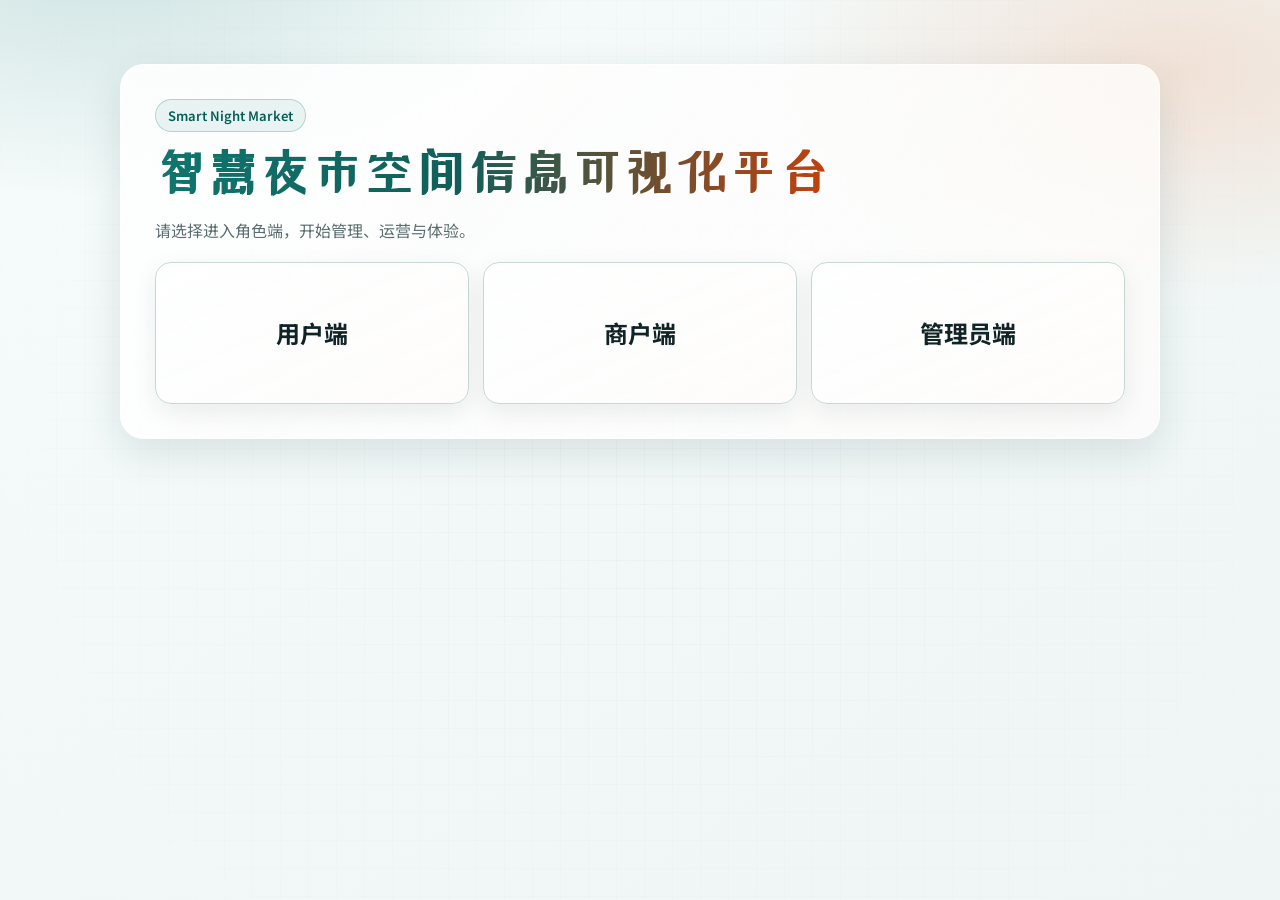
<file: frontend/index.html>
﻿<!doctype html>
<html lang="zh-CN">
  <head>
    <meta charset="UTF-8" />
    <meta name="viewport" content="width=device-width, initial-scale=1.0" />
    <title>智慧夜市平台-首页</title>
    <link rel="stylesheet" href="./styles.css" />
  </head>
  <body>
    <main class="container">
      <section class="landing">
        <p class="hero-badge">Smart Night Market</p>
        <h1 class="hero-title">
          <span class="title-gradient">智慧夜市空间信息可视化平台</span>
        </h1>
        <p class="hint">请选择进入角色端，开始管理、运营与体验。</p>
        <section class="role-grid">
          <a class="role-card" href="./login.html?role=user">用户端</a>
          <a class="role-card" href="./login.html?role=merchant">商户端</a>
          <a class="role-card" href="./login.html?role=admin">管理员端</a>
        </section>
      </section>
    </main>
  </body>
</html>
</file>
<file: frontend/styles.css>
﻿@import url("https://fonts.googleapis.com/css2?family=ZCOOL+XiaoWei&family=Noto+Sans+SC:wght@400;500;700&display=swap");

:root {
  --bg: #eff6f6;
  --card: rgba(255, 255, 255, 0.88);
  --card-strong: #ffffff;
  --text: #102326;
  --accent: #0f766e;
  --accent-2: #ea580c;
  --border: #c6d9d7;
  --muted: #5b6d70;
  --ring: rgba(15, 118, 110, 0.26);
  --shadow: 0 14px 40px rgba(19, 57, 64, 0.12);
}

* {
  box-sizing: border-box;
}

html,
body {
  min-height: 100%;
}

body {
  margin: 0;
  font-family: "Noto Sans SC", "PingFang SC", "Microsoft YaHei", sans-serif;
  color: var(--text);
  background:
    radial-gradient(50rem 30rem at 8% -10%, rgba(15, 118, 110, 0.2), transparent 60%),
    radial-gradient(45rem 24rem at 92% 8%, rgba(234, 88, 12, 0.14), transparent 58%),
    linear-gradient(145deg, #f6fbfb 0%, #eef5f4 100%);
}

body::before {
  content: "";
  position: fixed;
  inset: 0;
  pointer-events: none;
  background-image: linear-gradient(rgba(16, 35, 38, 0.02) 1px, transparent 1px),
    linear-gradient(90deg, rgba(16, 35, 38, 0.02) 1px, transparent 1px);
  background-size: 28px 28px;
  mask-image: radial-gradient(circle at center, black 20%, transparent 100%);
}

h1,
h2,
h3 {
  font-family: "ZCOOL XiaoWei", serif;
  letter-spacing: 0.02em;
}

h2 {
  margin: 0 0 10px;
  font-size: 26px;
}

h3 {
  margin: 12px 0 8px;
}

.container {
  width: min(1040px, 92vw);
  margin: 0 auto;
  padding: 28px 0;
}

.page {
  width: min(1040px, 92vw);
  margin: 0 auto;
  padding: 16px 0;
}

.stack-gap {
  display: grid;
  gap: 16px;
}

.grid-two {
  display: grid;
  gap: 16px;
  grid-template-columns: minmax(300px, 2fr) minmax(260px, 1fr);
}

.hint {
  color: var(--muted);
}

.landing {
  margin-top: clamp(16px, 4vh, 48px);
  padding: clamp(20px, 3vw, 34px);
  border-radius: 24px;
  border: 1px solid rgba(255, 255, 255, 0.65);
  background:
    linear-gradient(135deg, rgba(255, 255, 255, 0.9), rgba(255, 255, 255, 0.72)),
    linear-gradient(120deg, rgba(15, 118, 110, 0.04), rgba(234, 88, 12, 0.04));
  box-shadow: var(--shadow);
  animation: lift-in 520ms ease-out both;
}

.hero-badge {
  display: inline-block;
  margin: 0;
  padding: 6px 12px;
  border-radius: 999px;
  border: 1px solid rgba(15, 118, 110, 0.25);
  background: rgba(15, 118, 110, 0.08);
  color: #065f56;
  font-size: 13px;
  font-weight: 600;
}

.hero-title {
  margin: 12px 0 8px;
  font-size: clamp(32px, 4.4vw, 50px);
  line-height: 1.15;
}

.title-gradient {
  background: linear-gradient(90deg, #0f766e 0%, #115e59 45%, #c2410c 100%);
  -webkit-background-clip: text;
  background-clip: text;
  color: transparent;
}

.role-grid {
  margin-top: 20px;
  display: grid;
  gap: 14px;
  grid-template-columns: repeat(3, minmax(180px, 1fr));
}

.role-card {
  display: flex;
  align-items: center;
  justify-content: center;
  min-height: 142px;
  background:
    linear-gradient(160deg, rgba(255, 255, 255, 0.96), rgba(255, 255, 255, 0.82)),
    linear-gradient(120deg, rgba(15, 118, 110, 0.08), rgba(234, 88, 12, 0.08));
  border: 1px solid var(--border);
  border-radius: 16px;
  text-decoration: none;
  color: var(--text);
  font-size: 24px;
  font-weight: 700;
  box-shadow: 0 8px 24px rgba(16, 35, 38, 0.08);
  transition: transform 180ms ease, box-shadow 180ms ease, border-color 180ms ease, color 180ms ease;
}

.role-card:hover {
  transform: translateY(-3px);
  border-color: rgba(15, 118, 110, 0.4);
  box-shadow: 0 14px 28px rgba(16, 35, 38, 0.16);
  color: var(--accent);
}

.form-wrap {
  max-width: 500px;
  padding-top: clamp(18px, 5vh, 56px);
}

.card {
  background: var(--card);
  border: 1px solid rgba(198, 217, 215, 0.9);
  border-radius: 14px;
  padding: 14px;
  backdrop-filter: blur(4px);
  box-shadow: 0 8px 20px rgba(16, 35, 38, 0.08);
}

.card > :first-child {
  margin-top: 0;
}

.card > :last-child {
  margin-bottom: 0;
}

.form-grid {
  display: grid;
  gap: 10px;
}

label {
  display: grid;
  gap: 4px;
}

input,
textarea,
select,
button {
  font: inherit;
  border-radius: 10px;
  border: 1px solid var(--border);
  padding: 9px 10px;
  transition: border-color 140ms ease, box-shadow 140ms ease, background-color 140ms ease, color 140ms ease;
}

input,
textarea,
select {
  background: var(--card-strong);
}

button {
  cursor: pointer;
  background: linear-gradient(180deg, #ffffff, #f5faf9);
  font-weight: 600;
}

button:hover {
  border-color: var(--accent);
  color: var(--accent);
  background: linear-gradient(180deg, #ffffff, #ecf8f6);
}

input:focus-visible,
textarea:focus-visible,
select:focus-visible,
button:focus-visible,
.nav-btn:focus-visible,
.role-card:focus-visible {
  outline: none;
  border-color: var(--accent);
  box-shadow: 0 0 0 4px var(--ring);
}

.topbar {
  position: sticky;
  top: 0;
  z-index: 20;
  margin: 12px auto 0;
  width: min(1040px, 92vw);
  border: 1px solid rgba(198, 217, 215, 0.9);
  border-radius: 14px;
  background: rgba(255, 255, 255, 0.86);
  backdrop-filter: blur(8px);
  padding: 12px 14px;
  display: flex;
  justify-content: space-between;
  align-items: center;
  box-shadow: 0 10px 26px rgba(16, 35, 38, 0.1);
}

.topbar h1 {
  margin: 0;
  font-size: 24px;
}

.topbar > div {
  display: flex;
  gap: 9px;
  flex-wrap: wrap;
}

.nav-btn {
  display: inline-flex;
  align-items: center;
  text-decoration: none;
  color: var(--text);
  border: 1px solid var(--border);
  border-radius: 10px;
  padding: 8px 10px;
  background: linear-gradient(180deg, #ffffff, #f4faf9);
  font-weight: 500;
}

.nav-btn:hover {
  border-color: var(--accent);
  color: var(--accent);
}

.nav-card {
  text-decoration: none;
  color: inherit;
  transition: transform 180ms ease, box-shadow 180ms ease;
}

.nav-card:hover {
  border-color: var(--accent);
  transform: translateY(-2px);
  box-shadow: 0 10px 20px rgba(16, 35, 38, 0.12);
}

.map-box {
  border: 1px solid var(--border);
  border-radius: 14px;
  overflow: hidden;
  min-height: 420px;
  box-shadow: inset 0 0 0 1px rgba(255, 255, 255, 0.45);
}

.map-box + .card {
  margin-top: 14px;
}

.map-mid {
  min-height: 360px;
}

.side-panel {
  max-height: calc(100vh - 130px);
  overflow: auto;
}

.inline-form {
  display: flex;
  gap: 10px;
  align-items: center;
  flex-wrap: wrap;
  margin-bottom: 10px;
  padding: 8px;
  border-radius: 12px;
  background: rgba(255, 255, 255, 0.52);
  border: 1px dashed rgba(198, 217, 215, 0.95);
}

.inline-form input,
.inline-form select {
  min-height: 38px;
}

.panel-actions {
  display: flex;
  gap: 8px;
  margin-top: 8px;
}

.list {
  list-style: none;
  padding: 0;
  margin: 10px 0 0;
}

.list-item {
  border: 1px solid var(--border);
  border-radius: 10px;
  padding: 10px;
  margin-bottom: 10px;
  background: rgba(255, 255, 255, 0.7);
  box-shadow: 0 6px 14px rgba(16, 35, 38, 0.06);
}

.list-item.active {
  border-color: var(--accent);
  background: rgba(15, 118, 110, 0.08);
  box-shadow: 0 0 0 2px var(--ring);
}

.list > li:not(.list-item) {
  border: 1px dashed var(--border);
  border-radius: 10px;
  padding: 10px;
  color: var(--muted);
  background: rgba(255, 255, 255, 0.6);
}

.reply-box {
  margin-top: 6px;
  padding: 6px 8px;
  border-left: 3px solid #f59e0b;
  background: #fff8ea;
}

.image-zoom-trigger {
  padding: 0;
  border: 0;
  background: transparent;
  line-height: 0;
  cursor: zoom-in;
}

.image-zoom-trigger:hover {
  background: transparent;
  color: inherit;
}

.stall-thumb {
  width: 100%;
  max-width: 240px;
  max-height: 140px;
  object-fit: cover;
  border: 1px solid var(--border);
  border-radius: 8px;
  margin-top: 6px;
}

.popup-thumb {
  width: 180px;
  max-height: 120px;
  object-fit: cover;
  border: 1px solid var(--border);
  border-radius: 6px;
  margin: 6px 0;
}

.image-grid {
  display: flex;
  flex-wrap: wrap;
  gap: 8px;
  margin-top: 6px;
}

.image-grid .stall-thumb {
  width: 160px;
  max-width: 160px;
  height: 100px;
  max-height: 100px;
  margin-top: 0;
}

.modal {
  position: fixed;
  inset: 0;
  background: rgba(15, 23, 42, 0.42);
  display: flex;
  align-items: center;
  justify-content: center;
  z-index: 999;
  padding: 18px;
}

.modal-card {
  width: min(520px, 92vw);
  background: #fff;
  border: 1px solid var(--border);
  border-radius: 12px;
  padding: 14px;
  box-shadow: 0 12px 32px rgba(16, 35, 38, 0.16);
}

.modal-card-wide {
  width: min(860px, 95vw);
  max-height: 90vh;
  overflow: auto;
}

.modal-card-admin-preview {
  width: min(1120px, 96vw);
  max-height: 92vh;
  overflow: auto;
}

.admin-preview-toolbar {
  display: flex;
  justify-content: space-between;
  align-items: flex-start;
  gap: 12px;
}

.admin-preview-actions {
  display: flex;
  gap: 8px;
  flex-wrap: wrap;
  justify-content: flex-end;
  margin: 8px 0 12px;
}

.admin-preview-grid {
  align-items: start;
}

.context-card {
  border: 1px dashed var(--border);
  border-radius: 10px;
  padding: 10px;
  background: rgba(255, 255, 255, 0.78);
  display: grid;
  gap: 6px;
}

.preview-notice {
  min-height: 20px;
}

.preview-notice-error {
  color: #b91c1c;
}

.preview-notice-warn {
  color: #b45309;
}

.status-badge {
  display: inline-flex;
  align-items: center;
  justify-content: center;
  min-width: 64px;
  padding: 2px 8px;
  border-radius: 999px;
  font-size: 12px;
  font-weight: 700;
  border: 1px solid currentColor;
  margin-left: 4px;
}

.status-pending {
  color: #b45309;
  background: #fff7ed;
}

.status-approved,
.status-active {
  color: #166534;
  background: #ecfdf5;
}

.status-rejected,
.status-offline {
  color: #b91c1c;
  background: #fef2f2;
}

.status-frozen {
  color: #7c2d12;
  background: #ffedd5;
}

.danger-btn {
  border-color: #fecaca;
  color: #b91c1c;
  background: linear-gradient(180deg, #fff5f5, #ffe4e6);
}

.danger-btn:hover {
  border-color: #ef4444;
  color: #991b1b;
  background: linear-gradient(180deg, #fff1f2, #fecdd3);
}

.warning-btn {
  border-color: #fed7aa;
  color: #b45309;
  background: linear-gradient(180deg, #fffaf0, #ffedd5);
}

.warning-btn:hover {
  border-color: #f97316;
  color: #9a3412;
  background: linear-gradient(180deg, #fff7ed, #fed7aa);
}

.inline-link-btn {
  padding: 0;
  border: 0;
  background: transparent;
  color: var(--accent);
  font-weight: 700;
  text-align: left;
  cursor: pointer;
}

.inline-link-btn:hover {
  background: transparent;
  color: #0f766e;
  text-decoration: underline;
}

.admin-review-focus {
  border-color: var(--accent);
  box-shadow: 0 0 0 2px var(--ring);
}

.discover-list-item {
  display: grid;
  grid-template-columns: 128px minmax(0, 1fr);
  gap: 12px;
  align-items: start;
}

.discover-thumb,
.discover-thumb-empty {
  width: 128px;
  height: 96px;
  border-radius: 10px;
}

.discover-thumb {
  display: block;
  object-fit: cover;
  border: 1px solid var(--border);
}

.discover-thumb-empty {
  display: flex;
  align-items: center;
  justify-content: center;
  border: 1px dashed var(--border);
  background: rgba(255, 255, 255, 0.65);
  color: var(--muted);
  font-size: 13px;
  line-height: 1.3;
  text-align: center;
  padding: 8px;
}

.review-inline-actions,
.context-actions {
  display: flex;
  flex-wrap: wrap;
  gap: 8px;
  margin-top: 8px;
}

.modal-card-image-viewer {
  width: min(1100px, 96vw);
  max-height: 92vh;
  overflow: hidden;
  background: rgba(8, 15, 28, 0.98);
  border-color: rgba(148, 163, 184, 0.3);
}

.image-viewer-toolbar {
  display: flex;
  justify-content: space-between;
  align-items: center;
  gap: 12px;
  margin-bottom: 12px;
}

.image-viewer-toolbar .hint {
  color: #cbd5e1;
}

.image-viewer-toolbar button {
  background: rgba(255, 255, 255, 0.12);
  color: #f8fafc;
  border-color: rgba(255, 255, 255, 0.24);
}

.image-viewer-toolbar button:hover {
  color: #fff;
  border-color: rgba(255, 255, 255, 0.45);
  background: rgba(255, 255, 255, 0.18);
}

.image-viewer-stage {
  display: flex;
  align-items: center;
  justify-content: center;
  min-height: min(72vh, 760px);
}

.image-viewer-img {
  max-width: 100%;
  max-height: min(74vh, 760px);
  object-fit: contain;
  border-radius: 10px;
}

.block-box {
  border: 1px dashed var(--border);
  border-radius: 10px;
  padding: 10px;
  background: rgba(255, 255, 255, 0.72);
}

.patch-row {
  display: grid;
  grid-template-columns: 180px minmax(0, 1fr);
  gap: 8px;
  align-items: center;
}

.patch-row textarea {
  resize: vertical;
}

.location-tools {
  margin-bottom: 10px;
}

.location-tools input[type="text"] {
  min-width: 220px;
  flex: 1 1 260px;
}

.hidden {
  display: none;
}

.diff-table {
  width: 100%;
  border-collapse: collapse;
  margin-top: 10px;
}

.diff-table th,
.diff-table td {
  border: 1px solid var(--border);
  padding: 6px 8px;
  text-align: left;
  vertical-align: top;
}

.diff-table th {
  background: rgba(15, 118, 110, 0.08);
  font-weight: 700;
}

.diff-changed {
  background: #fff7ed;
}

.badge {
  display: inline-block;
  margin-left: 6px;
  padding: 2px 6px;
  border-radius: 999px;
  font-size: 12px;
  color: #8a3d17;
  background: #ffedd5;
}

.back-link {
  display: inline-block;
  margin-top: 12px;
  color: #0b6e67;
}

.back-link:hover {
  color: #0d9488;
}

@keyframes lift-in {
  from {
    opacity: 0;
    transform: translateY(10px);
  }
  to {
    opacity: 1;
    transform: translateY(0);
  }
}

@media (max-width: 1000px) {
  .grid-two {
    grid-template-columns: 1fr;
  }

  .side-panel {
    max-height: none;
  }

  .discover-list-item {
    grid-template-columns: 1fr;
  }

  .discover-thumb,
  .discover-thumb-empty {
    width: 100%;
    max-width: 220px;
  }
}

@media (max-width: 900px) {
  .role-grid {
    grid-template-columns: 1fr;
  }

  .topbar {
    position: static;
    flex-direction: column;
    align-items: flex-start;
    gap: 8px;
  }

  .topbar h1 {
    font-size: 22px;
  }

  .inline-form {
    width: 100%;
  }

  .inline-form input,
  .inline-form select,
  .inline-form button {
    width: 100%;
  }

  .hero-title {
    font-size: clamp(28px, 9vw, 40px);
  }

  .image-viewer-toolbar {
    flex-direction: column;
    align-items: stretch;
  }
}
.notif-btn {
  position: relative;
  padding-right: 14px;
}

.notif-dot {
  position: absolute;
  top: 5px;
  right: 5px;
  width: 8px;
  height: 8px;
  border-radius: 50%;
  background: #ef4444;
  box-shadow: 0 0 0 2px #fff;
}
</file>
